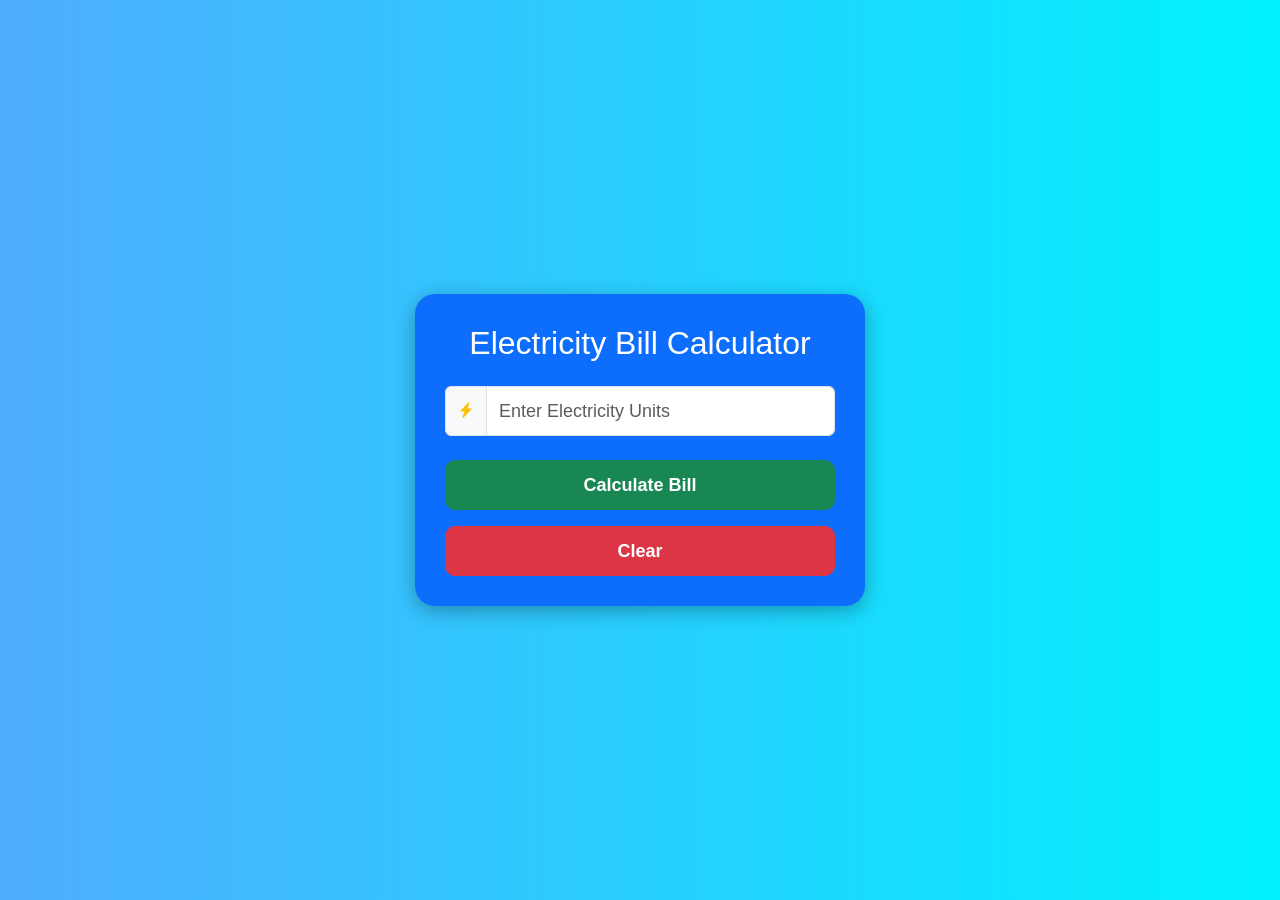
<file: Electricity_Calculator/index.html>
<!doctype html>
<html lang="en">
  <head>
    <meta charset="UTF-8" />
    <meta name="viewport" content="width=device-width, initial-scale=1.0" />

    <title>Electricity Bill Calculator</title>

    <!-- Bootstrap CSS -->
    <link
      href="https://cdn.jsdelivr.net/npm/bootstrap@5.3.8/dist/css/bootstrap.min.css"
      rel="stylesheet"
    />

    <!-- Bootstrap Icons -->
    <link
      rel="stylesheet"
      href="https://cdn.jsdelivr.net/npm/bootstrap-icons@1.13.1/font/bootstrap-icons.min.css"
    />

    <!-- Custom CSS -->
    <link rel="stylesheet" href="style.css" />
  </head>

  <body>
    <div
      class="container min-vh-100 d-flex justify-content-center align-items-center"
    >
      <div class="bill-card">
        <h2 class="text-center text-white mb-4">Electricity Bill Calculator</h2>

        <!-- Input -->
        <div class="input-group mb-4">
          <span class="input-group-text">
            <i class="bi bi-lightning-charge-fill text-warning"></i>
          </span>

          <input
            type="number"
            min="0"
            id="Units"
            class="form-control"
            placeholder="Enter Electricity Units"
          />
        </div>

        <!-- Buttons -->
        <div class="d-grid gap-3">
          <button class="btn btn-success" id="submit">Calculate Bill</button>

          <button class="btn btn-danger" id="reset">Clear</button>
        </div>

        <!-- Result Card -->
        <div id="result" class="card mt-4 p-3 d-none">
          <h4 class="text-center text-primary mb-3">Bill Details</h4>

          <p id="slab1"></p>
          <p id="slab2"></p>
          <p id="slab3"></p>
          <p id="slab4"></p>

          <hr />

          <p id="subtotal" class="fw-bold"></p>

          <p id="surcharge" class="fw-bold text-danger"></p>

          <h4 id="grandTotal" class="text-success fw-bold"></h4>
        </div>
      </div>
    </div>

    <!-- Bootstrap JS -->
    <script src="https://cdn.jsdelivr.net/npm/bootstrap@5.3.8/dist/js/bootstrap.bundle.min.js"></script>

    <!-- Custom JS -->
    <script src="script.js"></script>
  </body>
</html>
</file>
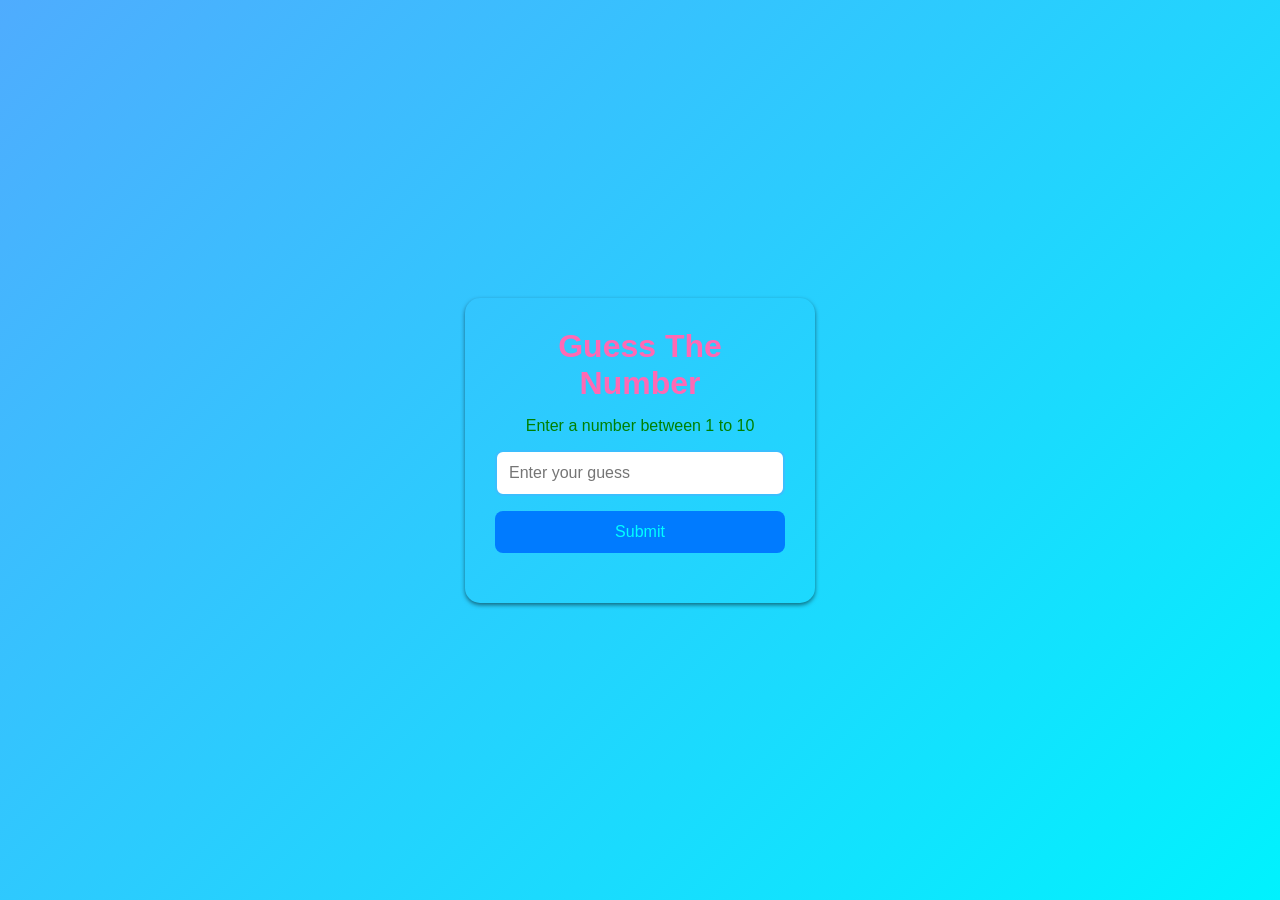
<file: Guessing_Number/index.html>
<!doctype html>
<html lang="en">
  <head>
    <meta charset="UTF-8" />
    <meta name="viewport" content="width=device-width, initial-scale=1.0" />
    <title>Guess The Number Game</title>
    <link rel="stylesheet" href="style.css" />
  </head>
  <body>
    <div class="game-box">
      <h1>Guess The Number</h1>
      <p>Enter a number between 1 to 10</p>

      <input
        type="number"
        id="guessInput"
        min="1"
        max="10"
        placeholder="Enter your guess"
      />

      <button onclick="checkGuess()">Submit</button>

      <div id="message"></div>
    </div>
    <script src="script.js"></script>
  </body>
</html>
</file>
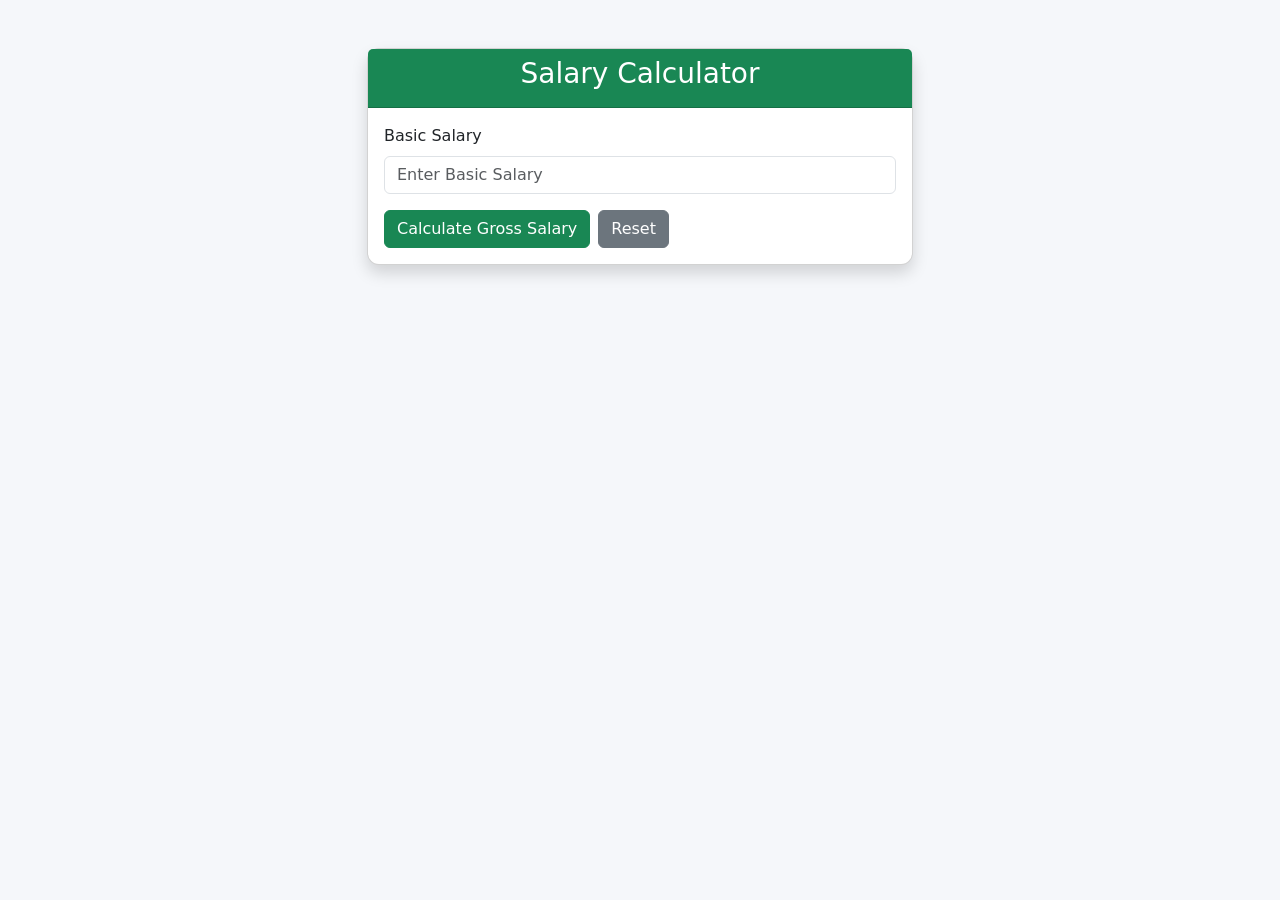
<file: Salary_Calculator/index.html>
<!doctype html>
<html lang="en">
  <head>
    <meta charset="UTF-8" />
    <meta name="viewport" content="width=device-width, initial-scale=1.0" />
    <title>Salary Calculator</title>

    <!-- Bootstrap CSS -->
    <link
      href="https://cdn.jsdelivr.net/npm/bootstrap@5.3.3/dist/css/bootstrap.min.css"
      rel="stylesheet"
    />

    <link rel="stylesheet" href="style.css" />
  </head>
  <body>
    <div class="container py-5">
      <div class="row justify-content-center">
        <div class="col-md-6">
          <div class="card shadow">
            <div class="card-header text-center bg-success text-white">
              <h3>Salary Calculator</h3>
            </div>

            <div class="card-body">
              <!-- Success Message -->
              <div id="successMessage" class="alert alert-success d-none">
                Salary calculated successfully!
              </div>

              <!-- Salary Input -->
              <div class="mb-3">
                <label class="form-label">Basic Salary</label>

                <input
                  type="number"
                  id="basicSalary"
                  class="form-control"
                  placeholder="Enter Basic Salary"
                />

                <small id="errorMessage" class="text-danger"></small>
              </div>

              <!-- Buttons -->
              <div class="d-flex gap-2">
                <button id="calculateBtn" class="btn btn-success text-white">
                  <span id="btnText">Calculate Gross Salary</span>

                  <span
                    id="spinner"
                    class="spinner-border spinner-border-sm d-none"
                  ></span>
                </button>

                <button id="resetBtn" class="btn btn-secondary">Reset</button>
              </div>

              <!-- Result -->
              <div id="resultCard" class="card mt-4 d-none">
                <div class="card-body">
                  <p>
                    <strong>Basic Salary:</strong>
                    <span id="resultBasic"></span>
                  </p>

                  <p><strong>HRA:</strong> <span id="resultHra"></span></p>

                  <p><strong>DA:</strong> <span id="resultDa"></span></p>

                  <hr />

                  <h5>
                    <strong>Gross Salary:</strong>
                    <span id="resultGross"></span>
                  </h5>
                </div>
              </div>
            </div>
          </div>
        </div>
      </div>
    </div>

    <script src="script.js"></script>
  </body>
</html>
</file>
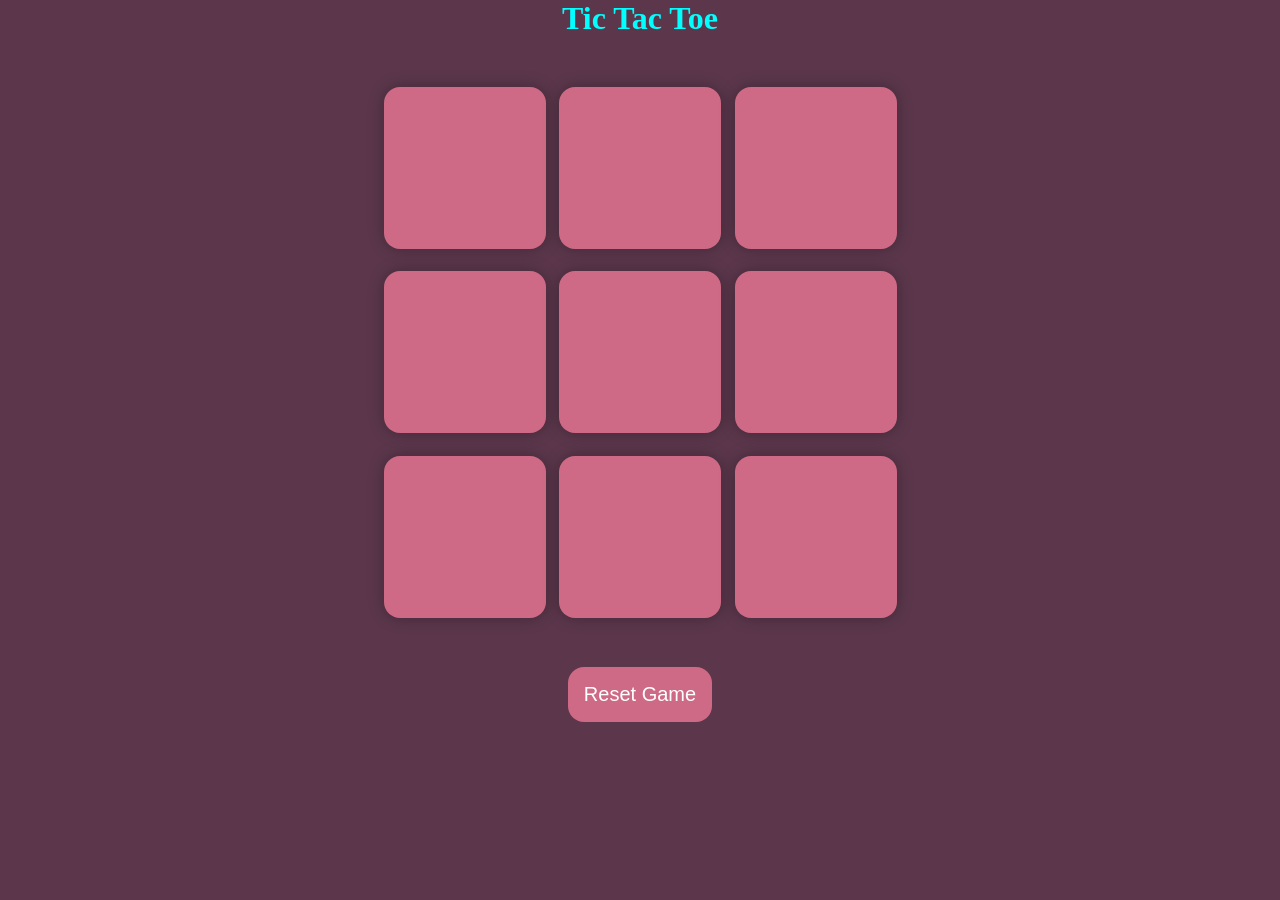
<file: Tic_Tac_Toe/index.html>
<!doctype html>
<html lang="en">
  <head>
    <meta charset="UTF-8" />
    <meta name="viewport" content="width=device-width, initial-scale=1.0" />
    <title>Tic-Tac-Toe Game</title>
    <link rel="stylesheet" href="style.css" />
  </head>
  <body>
    <div class="msg-container hide">
      <p id="msg">Winner</p>
      <button id="new-btn">New Game</button>
    </div>
    <main>
      <h1>Tic Tac Toe</h1>
      <div class="container">
        <div class="game">
          <button class="box"></button>
          <button class="box"></button>
          <button class="box"></button>
          <button class="box"></button>
          <button class="box"></button>
          <button class="box"></button>
          <button class="box"></button>
          <button class="box"></button>
          <button class="box"></button>
        </div>
      </div>
      <button id="reset-btn">Reset Game</button>
    </main>
    <script src="script.js"></script>
  </body>
</html>
</file>
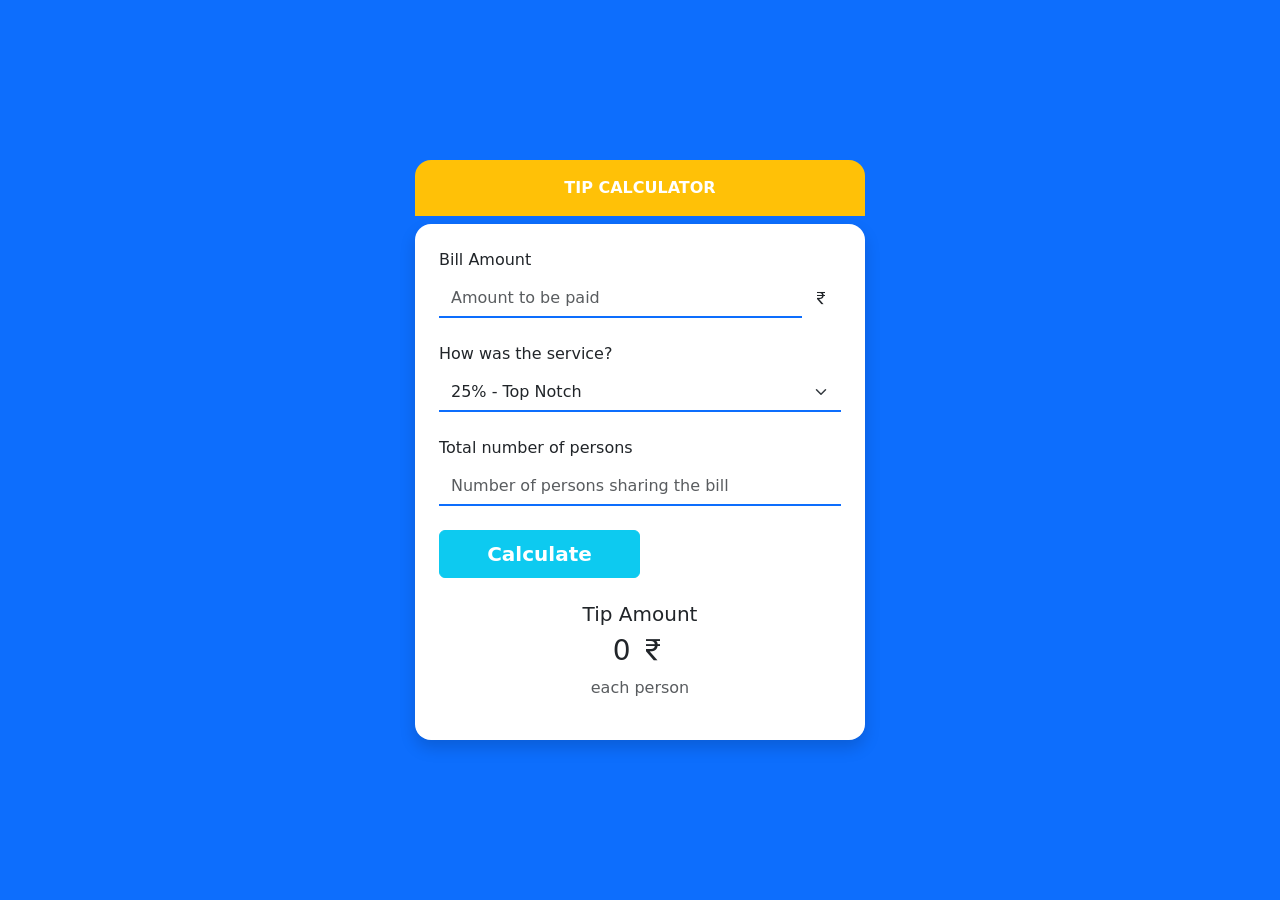
<file: Tip_Calculator_Task/index.html>
<!doctype html>
<html lang="en">
  <head>
    <meta charset="UTF-8" />
    <meta name="viewport" content="width=device-width, initial-scale=1.0" />
    <title>Tip Calculator</title>

    <!-- Bootstrap CSS -->
    <link
      href="https://cdn.jsdelivr.net/npm/bootstrap@5.3.8/dist/css/bootstrap.min.css"
      rel="stylesheet"
    />

    <!-- Bootstrap Icons -->
    <link
      rel="stylesheet"
      href="https://cdn.jsdelivr.net/npm/bootstrap-icons@1.13.1/font/bootstrap-icons.min.css"
    />
  </head>

  <body>
    <div
      class="bg-primary vh-100 d-flex justify-content-center align-items-center"
    >
      <div class="w-100" style="max-width: 450px">
        <div
          class="bg-warning text-white text-center py-3 rounded-top-4 fw-bold mb-2"
        >
          TIP CALCULATOR
        </div>
        <!-- Heading -->

        <!-- Form -->
        <form id="tipForm" class="bg-white p-4 rounded-4 shadow">
          <!-- Bill Amount -->
          <label for="billAmount" class="form-label"> Bill Amount </label>

          <div class="input-group mb-4">
            <input
              type="text"
              id="billAmount"
              class="form-control border-0 border-bottom border-primary rounded-0 border-2"
              placeholder="Amount to be paid "
              pattern="[0-9]+"
              required
              oninput="this.value = this.value.replace(/[^0-9]/g, '')"
            />
            <span class="input-group-text border-0 bg-white">
              <i class="bi bi-currency-rupee"></i>
            </span>
          </div>

          <!-- Service -->
          <label for="service" class="form-label"> How was the service? </label>

          <select
            id="service"
            class="form-select mb-4 border-0 border-bottom border-primary rounded-0 border-2"
          >
            <option value="0.25">25% - Top Notch</option>
            <option value="0.20">20% - Excellent</option>
            <option value="0.15">15% - Good</option>
            <option value="0.10">10% - Bad</option>
            <option value="0.05">5% - Worst</option>
          </select>

          <!-- Number of Persons -->
          <label for="persons" class="form-label">
            Total number of persons
          </label>

          <input
            type="text"
            id="persons"
            class="form-control mb-4 border-0 border-bottom border-primary rounded-0 border-2"
            placeholder="Number of persons sharing the bill"
            pattern="[0-9]+"
            required
            oninput="this.value = this.value.replace(/[^0-9]/g, '')"
          />

          <!-- Button -->
          <div class="d-grid">
            <button
              type="submit"
              class="btn btn-info text-white w-50 py-2 fs-5 fw-bold"
            >
              Calculate
            </button>
          </div>

          <!-- Result -->
          <div class="text-center mt-4">
            <h5>Tip Amount</h5>

            <h3>
                <span id="tipResult">0</span>
                <i class="bi bi-currency-rupee"></i>
            </h3>

            <p class="text-muted">each person</p>
          </div>
        </form>
      </div>
    </div>

    <script src="script.js"></script>

    <!-- Bootstrap JS -->
    <script src="https://cdn.jsdelivr.net/npm/bootstrap@5.3.8/dist/js/bootstrap.bundle.min.js"></script>
  </body>
</html>
</file>
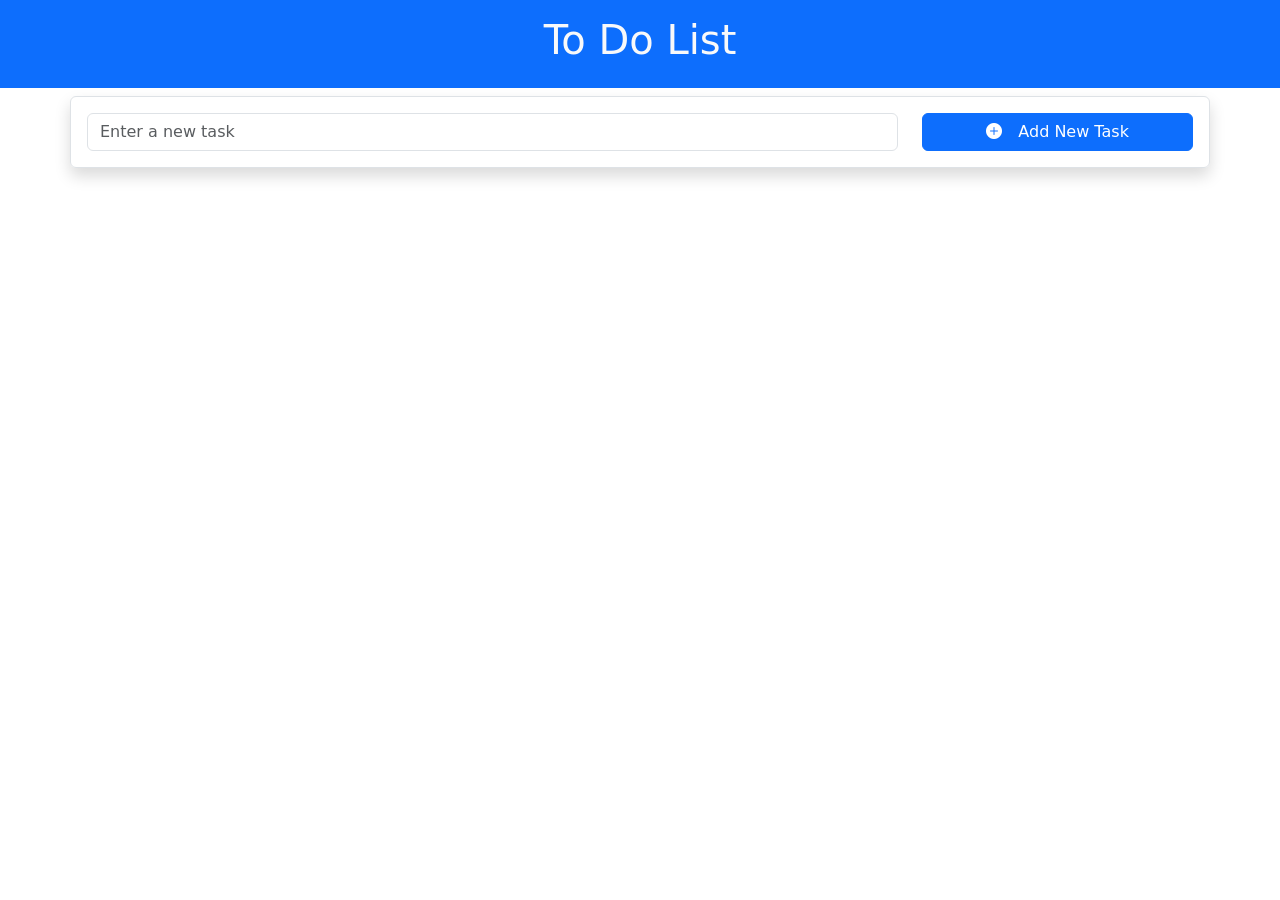
<file: To_Do_List/index.html>
<!doctype html>
<html lang="en">
  <head>
    <meta charset="UTF-8" />
    <meta name="viewport" content="width=device-width, initial-scale=1.0" />
    <title>Document</title>
    <link
      href="https://cdn.jsdelivr.net/npm/bootstrap@5.3.8/dist/css/bootstrap.min.css"
      rel="stylesheet"
      integrity="sha384-sRIl4kxILFvY47J16cr9ZwB07vP4J8+LH7qKQnuqkuIAvNWLzeN8tE5YBujZqJLB"
      crossorigin="anonymous"
    />
    <link
      rel="stylesheet"
      href="https://cdn.jsdelivr.net/npm/bootstrap-icons@1.13.1/font/bootstrap-icons.min.css"
    />
    
  </head>
  <body>
    <header class="bg-primary text-light p-3 text-center">
      <h1>To Do List</h1>
    </header>
    <main>
      <div class="container rounded shadow d-flex my-2 border gap-4 p-3">
        <input
          type="text"
          name="newTask"
          id="newTask"
          placeholder="Enter a new task"
          class="form-control w-75 "
        />
        <button class=" btn btn-primary w-25 d-flex gap-3 justify-content-center align-items-center" onclick="addNewTask()">
          <i class="bi bi-plus-circle-fill"></i> Add New Task
        </button>
      </div>
      <div class="container rounded shadow d-flex my-2 d-none p-3" id="taskDiv">
        <ol id="taskList">
          <!-- <li class="d-flex align-items-center my-3">
            <span>Task1</span>
            <button
              class="btn btn-danger ms-4 d-flex gap-3 align-items-center justify-content-center"
            >
              <i class="bi bi-trash3"></i>Delete
            </button>
          </li> -->
        </ol>
      </div>
    </main>
    <script src="script.js"></script>
    <script
      src="https://cdn.jsdelivr.net/npm/bootstrap@5.3.8/dist/js/bootstrap.bundle.min.js"
      integrity="sha384-FKyoEForCGlyvwx9Hj09JcYn3nv7wiPVlz7YYwJrWVcXK/BmnVDxM+D2scQbITxI"
      crossorigin="anonymous"
    ></script>
  </body>
</html>
</file>
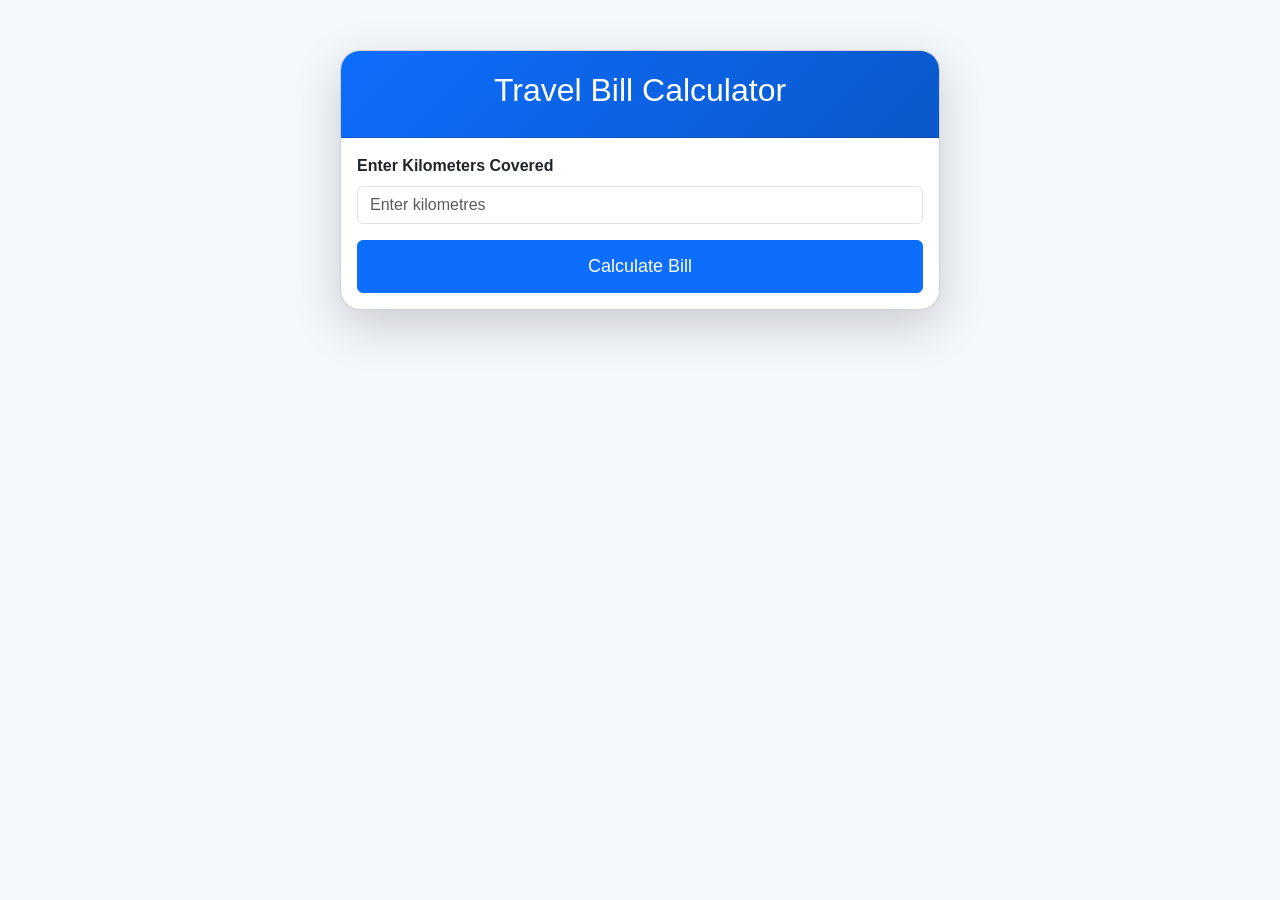
<file: Travel_Bill_Calculator/index.html>
<!doctype html>
<html lang="en">
  <head>
    <meta charset="UTF-8" />
    <meta name="viewport" content="width=device-width, initial-scale=1.0" />

    <title>Travel Bill Calculator</title>

    <!-- Bootstrap CSS -->
    <link
      href="https://cdn.jsdelivr.net/npm/bootstrap@5.3.7/dist/css/bootstrap.min.css"
      rel="stylesheet"
    />

    <!-- External CSS -->
    <link rel="stylesheet" href="style.css" />
  </head>

  <body>
    <div class="container">
      <div class="card shadow-lg main-card">
        <!-- Header -->
        <div class="card-header">
          <h2>Travel Bill Calculator</h2>
        </div>

        <!-- Body -->
        <div class="card-body">
          <!-- Input -->
          <div class="mb-3">
            <label class="form-label fw-bold"> Enter Kilometers Covered </label>

            <input
              type="number"
              id="kmInput"
              class="form-control"
              placeholder="Enter kilometres"
              step="0.1"
            />

            <div id="error" class="error-message"></div>
          </div>

          <!-- Button -->
          <button class="btn btn-primary btn-custom" id="calculateBtn">
            Calculate Bill
          </button>

          <!-- Result -->
          <div id="resultSection" class="result-box d-none">
            <h4 class="text-primary">
              Total Bill =
              <span id="totalBill"></span>
            </h4>

            <hr />

            <h5>Calculation Breakdown</h5>

            <div id="breakdown"></div>
          </div>
        </div>
      </div>
    </div>

    <!-- External JS -->
    <script src="script.js"></script>
  </body>
</html>
</file>
<file: Electricity_Calculator/style.css>
body {
  background: linear-gradient(to right, #4facfe, #00f2fe);
  font-family: Arial, sans-serif;
}

.bill-card {
  width: 100%;
  max-width: 450px;
  background-color: #0d6efd;
  padding: 30px;
  border-radius: 20px;
  box-shadow: 0px 5px 20px rgba(0, 0, 0, 0.3);
}

input.form-control {
  height: 50px;
  font-size: 18px;
}

.btn {
  height: 50px;
  font-size: 18px;
  font-weight: bold;
  border-radius: 10px;
  transition: 0.3s;
}

.btn:hover {
  transform: scale(1.03);
}

.card {
  border-radius: 15px;
  border: none;
}

#grandTotal {
  text-align: center;
}

@media (max-width: 576px) {
  .bill-card {
    padding: 20px;
  }

  h2 {
    font-size: 24px;
  }
}
</file>
<file: Guessing_Number/style.css>
* {
      margin: 0;
      padding: 0;
      box-sizing: border-box;
      font-family: Arial, sans-serif;
    }

    body {
      height: 100vh;
      display: flex;
      justify-content: center;
      align-items: center;
      background: linear-gradient(135deg, #4facfe, #00f2fe);
    }

    .game-box {
      background: transparent;
      padding: 30px;
      width: 350px;
      border-radius: 15px;
      text-align: center;

      box-shadow: 0 2px 4px rgba(0, 0, 0, 0.5);
    }

    h1 {
      margin-bottom: 15px;
      color: hotpink;
    }

    p {
      margin-bottom: 15px;
      color: green;
    }

    input {
      width: 100%;
      padding: 12px;
      font-size: 16px;
      border: 2px solid #3ABFFE;
      border-radius: 8px;
      margin-bottom: 15px;
      outline: none;
    }

    button {
      width: 100%;
      padding: 12px;
      border: none;
      background: #007bff;
      color:aqua;
      font-size: 16px;
      border-radius: 8px;
      cursor: pointer;
      transition: 0.3s;
    }

    button:hover {
      background: #0056b3;
    }

    #message {
      margin-top: 20px;
      font-weight: bold;
      font-size: 16px;
    }
</file>
<file: Salary_Calculator/style.css>
body {
    background-color: #f5f7fa;
}

.card {
    border-radius: 12px;
}

#resultCard {
    background-color: #f8f9fa;
}
</file>
<file: Tic_Tac_Toe/style.css>
* {
    margin: 0;
    padding: 0;
}

body {
    background-color: #5C374C;
    text-align: center;
}

.container {
    height: 70vh;
    display: flex;
    flex-wrap: wrap;
    justify-content: center;
    align-items: center;

}

.game {
    height: 60vmin;
    width: 60vmin;
    display: flex;
    flex-wrap: wrap;
    justify-content: center;
    align-items: center;
    gap: 1.5vmin;
}

.box {
    height: 18vmin;
    width: 18vmin;
    border-radius: 1rem;
    border: none;
    box-shadow: 0 0 1rem rgba(0, 0, 0, 0.3);
    font-size: 8vmin;
    color: aqua;
    background-color: #CE6A85;
}

h1 {
    color: cyan;
}

#reset-btn {
    padding: 1rem;
    font-size: 1.25rem;
    background-color: #CE6A85;
    color: white;
    border: none;
    border-radius: 1rem;
}

#new-btn {
    padding: 1rem;
    font-size: 1.25rem;
    background-color: #CE6A85;
    color: white;
    border: none;
    border-radius: 2rem;
}

#msg {
    color: yellow;
    font-size: 8vmin;
}

.msg-container {
    height: 100vmin;
    display: flex;
    justify-content: center;
    align-items: center;
    flex-direction: column;
    gap: 4rem;
}

.hide {
    display: none;
}
</file>
<file: Travel_Bill_Calculator/style.css>
body {
    background: #f4f7fc;
    font-family: Arial, sans-serif;
}

.main-card {
    max-width: 600px;
    margin: 50px auto;
    border-radius: 20px;
    overflow: hidden;
}

.card-header {
    background: linear-gradient(135deg, #0d6efd, #0a58ca);
    color: white;
    text-align: center;
    padding: 20px;
}

.btn-custom {
    width: 100%;
    padding: 12px;
    font-size: 18px;
    transition: 0.3s;
}

.btn-custom:hover {
    transform: scale(1.02);
}

.result-box {
    background: #eef4ff;
    border-radius: 12px;
    padding: 15px;
    margin-top: 20px;
}

.breakdown-item {
    padding: 8px 0;
    border-bottom: 1px solid #dcdcdc;
}

.breakdown-item:last-child {
    border-bottom: none;
}

.error-message {
    color: red;
    font-size: 14px;
    margin-top: 5px;
}

@media (max-width: 576px) {
    .main-card {
        margin: 20px;
    }
}
</file>
